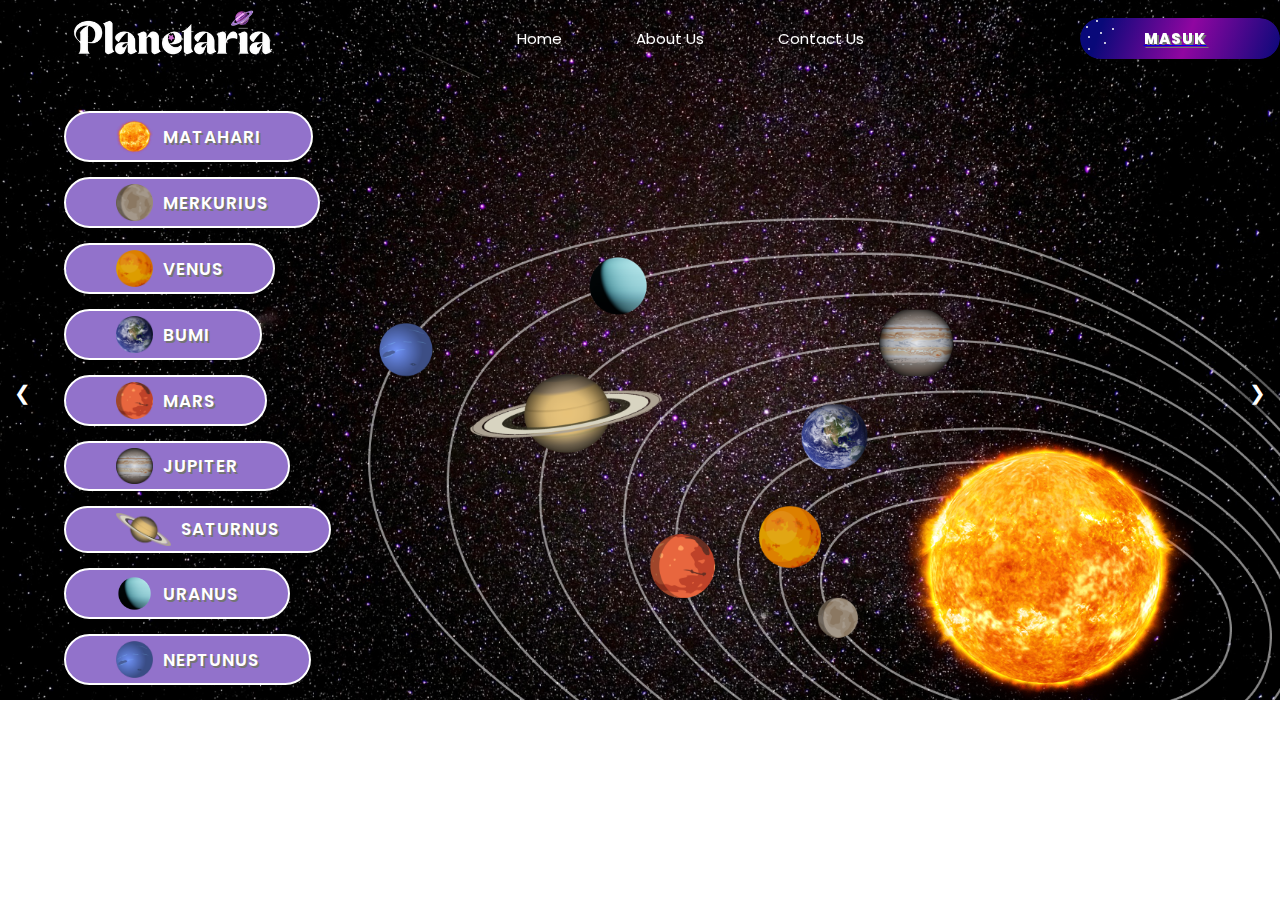
<file: index.html>
<!DOCTYPE html>
<html lang="en">
<head>
    <meta charset="UTF-8">
    <meta name="viewport" content="width=device-width, initial-scale=1.0">
    <link rel="preconnect" href="https://fonts.googleapis.com">
    <link rel="preconnect" href="https://fonts.gstatic.com" crossorigin>
    <link href="https://fonts.googleapis.com/css2?family=Montserrat&family=Poppins:wght@600&display=swap" rel="stylesheet">
    <link rel="stylesheet" href="style.css">
    <link rel="stylesheet" href="https://unicons.iconscout.com/release/v4.0.8/css/line.css">
    <title>Planetaria | Project</title>
</head>
<body>

  <header>
    <div class="container">
      <nav>
          <img src="images/logo1.png" alt="logo" class="logo">
          <ul>
              <li><a href="#home">Home</a></li>
              <li><a href="#about">About Us</a></li>
              <li><a href="#work">Contact Us</a></li>
          </ul>
          <a href="#"><div id="form-open" class="pulsa">
              <button id="cta" class="cta">
                Masuk<div class="star a"></div>
              <div class="star b"></div>
              <div class="star c"></div>
              <div class="star d"></div>
              <div class="star e"></div>
              <div class="star f"></div>
              <div class="star g"></div>
              <svg version="1.1" viewBox="0 0 1024 1024" width="24px" class="rocket"><path fill="#3A7EB9" d="M662.72 462.784l136.448 169.408v173.248l-136.448-48.32zM342.72 457.344L206.272 626.816v173.248l136.448-48.384z"></path><path fill="#D48171" d="M570.688 418.688l-142.848 1.152a266.496 266.496 0 0 1-20.288-0.576l3.712 448.64c0.256 28.928 94.272 130.048 94.272 130.048s93.888-102.656 93.632-131.584l-3.712-448.96a344.64 344.64 0 0 1-24.768 1.28z"></path><path fill="#E9DF92" d="M531.456 599.296l-63.04 0.576c-3.008 0-5.952-0.064-8.96-0.384l2.176 257.792c0.128 16.64 41.728 74.816 41.728 74.816s41.344-58.944 41.28-75.52l-2.176-257.92c-3.648 0.384-7.296 0.64-11.008 0.64z"></path><path fill="#B5D5EB" d="M554.304 93.568a324.352 324.352 0 0 0-110.592 1.728L342.72 240.768v584.512c13.824-0.96 27.968-1.536 42.368-1.536h245.248c11.84 0 23.36 0.384 34.816 1.024V253.312L554.304 93.568z"></path><path fill="#3A7EB9" d="M541.44 94.144L500.416 35.008l-45.696 59.136v29.504h89.024v-29.504zM459.456 288.64h88.96v88.896h-88.96zM459.456 467.456h88.96v88.96h-88.96zM459.456 634.176h88.96v88.896h-88.96zM364.928 788.736h277.76v44.352h-277.76z"></path></svg>
              </button>
            </div></a>
      </nav>
  </div>
</header>

<div class="slider">
    <div class="slide active" style="background-image: url(images/page1.png)">
      <div class="caption-1">
        <div id="#home">

          <div class="form-container">
            <img class="form-close" src="images/close.png">
            <!-- login from -->
            <div class="form login-form">
              <form action="#">
                <h2>Log In</h2>
                <div class="input-box">
                  <input type="email" placeholder="Enter your email" required>
                  <img class="email" src="images/mail.png">
                </div>
                <div class="input-box">
                  <input type="password" placeholder="Enter your password" id="password" required>
                  <img class="password" src="images/lock.png">
                  <img class="pw-hide" src="images/visibility_off.png" id="visibility_off">
                </div>

                <div class="option-field">
                  <span class="checkbox">
                    <input type="checkbox" id="check">
                    <label for="check">Remember Me</label>
                  </span>
                  <a href="#" class="forgot-pw">Forgot Password?</a>
                </div>

                <button class="btn-login">Login Now</button>

                <div class="login-signup">Don't have an account? <a href="#" id="signup">Sign Up</a></div>
              </form>
            </div>

            <!-- Signup form -->
            <div class="form signup-form">
              <form action="#">
                <h2>Sign Up</h2>
                <div class="input-box">
                  <input type="email" placeholder="Enter your email" required>
                  <img class="email" src="images/mail.png">
                </div>
                <div class="input-box">
                  <input type="password" placeholder="Create password" id="password" required>
                  <img class="password" src="images/lock.png">
                  <img class="pw-hide" src="images/visibility_off.png" id="visibility_off">
                </div>
                <div class="input-box">
                  <input type="password" placeholder="Confirm password" id="password" required>
                  <img class="password" src="images/lock.png">
                  <img class="pw-hide" src="images/visibility_off.png" id="visibility_off">
                </div>

                <button class="btn-login">Sign Up Now</button>

                <div class="login-signup">Already have an account? <a href="#" id="login">Log In</a></div>
              </form>
            </div>
          </div>

          <table class="buttons">
              <tr>
                <a style="text-decoration: none;" href="#sun">
                  <div class="btn-1">
                      <button>
                          <img class="gambar-btn" src="images/Sun.png" alt="matahari">
                          <span class="eng">Sun</span>
                          <span class="in">Matahari</span>
                      </button>
                  </div>
                </a>

                  <div class="btn-2">
                      <button>
                          <img class="gambar-btn" src="images/Mercury.png" alt="merkurius">
                          <span class="eng">Mercury</span>
                          <span class="in">Merkurius</span>
                      </button>
                  </div>

                  <div class="btn-1">
                      <button>
                          <img class="gambar-btn" src="images/Venus.png" alt="venus">
                          <span class="eng">Venus</span>
                          <span class="in">Venus</span>
                      </button>
                  </div>

                  <div class="btn-2">
                      <button>
                          <img class="gambar-btn" src="images/Earth.png" alt="bumi">
                          <span class="eng">Earth</span>
                          <span class="in">Bumi</span>
                      </button>
                  </div>

                  <div class="btn-1">
                      <button>
                          <img class="gambar-btn" src="images/Mars.png" alt="mars">
                          <span class="eng">Mars</span>
                          <span class="in">Mars</span>
                      </button>
                  </div>

                  <div class="btn-2">
                      <button>
                          <img class="gambar-btn" src="images/Jupiter.png" alt="jupiter">
                          <span class="eng">Jupiter</span>
                          <span class="in">Jupiter</span>
                      </button>
                  </div>

                  <div class="btn-1">
                      <button>
                          <img class="gambar-btn7" src="images/Saturnus.png" alt="saturnus">
                          <span class="eng">Saturn</span>
                          <span class="in">Saturnus</span>
                      </button>
                  </div>

                  <div class="btn-2">
                      <button>
                          <img class="gambar-btn" src="images/Uranus.png" alt="uranus">
                          <span class="eng">Uranus</span>
                          <span class="in">Uranus</span>
                      </button>
                  </div>

                  <div class="btn-1">
                      <button>
                          <img class="gambar-btn" src="images/neptune.png" alt="neptunus">
                          <span class="eng">Neptune</span>
                          <span class="in">Neptunus</span>
                      </button>
                  </div>
              </tr>
          </table>
        </div>
      </div>
    </div>

      <div id="sun" class="slide" style="background-image: url(images/bgStarrySky.jpg)">
        <div class="caption-2">
          <div class="row">
            <div class="content-left">
              <img src="images/Sun.png" alt="matahari">
            </div>
            <div class="content-right">
              <h1>Sun <span>Matahari</span></h1>
              <p align="justify">Matahari itu bintang yang paling deket sama kita di tata surya. Dia super gede, ukurannya sekitar 109 kali lebih besar dari Bumi! Matahari punya energi yang luar biasa, dia ngeluarin cahaya dan panas yang bikin kita bisa hidup di Bumi.</p>
            </div>
          </div>
        </div>
      </div>

    <div class="slide" style="background-image: url(images/bgStarrySky.jpg)">
      <div class="caption-2">
        <div class="row">
          <div class="content-left">
            <img src="images/Mercury.png" alt="merkurius">
          </div>
          <div class="content-right">
            <h1>Mercury <span>Merkurius</span></h1>
            <p align="justify">Merkurius adalah planet paling kecil di tata surya kita, seukuran hampir dua kali lipat bulan kita, Bumi. Meskipun terdekat dengan matahari, Merkurius bukanlah yang paling panas di antara semua planet. Planet yang lebih panas adalah Venus.</p>
          </div>
        </div>
      </div>
    </div>

    <div class="slide" style="background-image: url(images/bgStarrySky.jpg)">
      <div class="caption-2">
        <div class="row">
          <div class="content-left">
            <img src="images/Venus.png" alt="venus">
          </div>
          <div class="content-right">
            <h1>Venus <br><span>Venus</span></h1>
            <p align="justify">Venus adalah planet yang sangat panas meskipun tidak paling dekat dengan Matahari. Venus bisa jadi sangat cerah di langit malam karena pantulan cahaya dari Matahari. Selain itu, hari di Venus lebih lama dari tahunnya karena planet ini berputar sangat lambat. Orang-orang dulu sering menyebut Venus sebagai "Bintang Fajar" atau "Senja".</p>
          </div>
        </div>
      </div>
    </div>

    <div class="slide" style="background-image: url(images/bgStarrySky.jpg)">
      <div class="caption-2">
        <div class="row">
          <div class="content-left">
            <img src="images/Earth.png" alt="bumi">
          </div>
          <div class="content-right">
            <h1>Earth <br><span>Bumi</span></h1>
            <p align="justify">Bumi adalah rumah kita di ruang angkasa! Dia itu seperti sebuah bola besar yang banyak terbuat dari batu-batu. Ada banyak tempat menarik di Bumi, seperti gunung tinggi, lembah dalam, dan dataran luas. Tapi, yang membuat Bumi benar-benar spesial adalah airnya. 70% dari permukaannya tertutupi oleh air! Tahu nggak? Bumi adalah satu-satunya planet di tata surya kita yang punya banyak lautan dan sungai.</p>
          </div>
        </div>
      </div>
    </div>

    <div class="slide" style="background-image: url(images/bgStarrySky.jpg)">
      <div class="caption-2">
        <div class="row">
          <div class="content-left">
            <img src="images/Mars.png" alt="mars">
          </div>
          <div class="content-right">
            <h1>Mars <br><span>Mars</span></h1>
            <p align="justify">Mars itu seperti gurun dingin di luar angkasa. Ukurannya sekitar setengah dari Bumi. Mars disebut juga Planet Merah karena tanahnya yang berisi besi berkarat. Tahukah kamu, di Mars ada musim seperti di Bumi! Ada gunung berapi, lembah, dan cuaca juga. Udara di sana sangat tipis, terdiri dari gas-gas seperti karbon dioksida, nitrogen, dan argon.
              </p>
          </div>
        </div>
      </div>
    </div>

    <div class="slide" style="background-image: url(images/bgStarrySky.jpg)">
      <div class="caption-2">
        <div class="row">
          <div class="content-left">
            <img src="images/Jupiter.png" alt="jupiter">
          </div>
          <div class="content-right">
            <h1>Jupiter <span>Jupiter</span></h1>
            <p align="justify">Jupiter itu seperti raksasa gas di tata surya kita. Gede banget! Meskipun besar, dia sebenarnya bukan bintang karena dia nggak bisa menyala sendiri. Nah, yang uniknya, Jupiter nggak punya permukaan yang keras kayak Bumi, tapi mungkin punya inti kecil di dalamnya. Trus, dia juga punya cincin tapi sayangnya cincinnya nggak keliatan dengan jelas kaya cincin planet lain. Oh ya, satu lagi, Jupiter itu segede 1.300 kali ukuran Bumi!</p>
          </div>
        </div>
      </div>
    </div>

    <div class="slide" style="background-image: url(images/bgStarrySky.jpg)">
      <div class="caption-2">
        <div class="row">
          <div class="content-left">
            <img src="images/Saturnus.png" alt="saturnus">
          </div>
          <div class="content-right">
            <h1>Saturn <span>Saturnus</span></h1>
            <p align="justify">Saturnus itu seperti planet yang pakai topi paling keren di tata surya kita! Jadi, Saturnus ini punya cincin, bukan cuma dia yang punya cincin, tapi cincin Saturnus yang paling cantik. Cincinnya itu terbuat dari potongan-potongan es dan batu kecil yang berputar-putar mengelilingi Saturnus. Saturnus ini juga kebanyakan terbuat dari gas hydrogen dan helium, mirip seperti Jupiter.</p>
          </div>
        </div>
      </div>
    </div>

    <div class="slide" style="background-image: url(images/bgStarrySky.jpg)">
      <div class="caption-2">
        <div class="row">
          <div class="content-left">
            <img src="images/Uranus.png" alt="uranus">
          </div>
          <div class="content-right">
            <h1>Uranus <span>Uranus</span></h1>
            <p align="justify">Uranus juga punya cincin-cincin yang sangat menarik! Ada cincin bagian dalam yang sempit dan gelap, sedangkan yang bagian luar lebih terang dan lebih gampang dilihat. Yang uniknya, Uranus berputar ke arah yang berlawanan dengan kebanyakan planet lain, dan yang lebih spesial lagi, planet ini berputar pada sisinya seperti bola yang berguling! Seperti Venus, Uranus juga punya gerakan yang unik dibanding planet lainnya.</p>
          </div>
        </div>
      </div>
    </div>

    <div class="slide" style="background-image: url(images/bgStarrySky.jpg)">
      <div class="caption-2">
        <div class="row">
          <div class="content-left">
            <img src="images/neptune.png" alt="neptunus">
          </div>
          <div class="content-right">
            <h1>Neptune <span>Neptunus</span></h1>
            <p align="justify">Neptunus adalah planet terakhir di tata surya kita. Dia jauh banget dari matahari, lebih dari 30 kali lebih jauh daripada Bumi dari matahari. Neptunus itu kayak temannya, Uranus. Di dalamnya, ada kabut tebal yang terbuat dari air, amonia, dan metana di atas benda keras di tengahnya seukuran Bumi. Udara di Neptunus terdiri dari hidrogen, helium, dan metana. Metana ini yang bikin Neptunus jadi warna biru, sama kayak Uranus.</p>
          </div>
        </div>
      </div>
    </div>

    <div class="controls">
      <span class="prev">❮</span>
      <span class="next">❯</span>
    </div>
  </div>  

    <script src="script.js"></script>
</body>
</html>
</file>
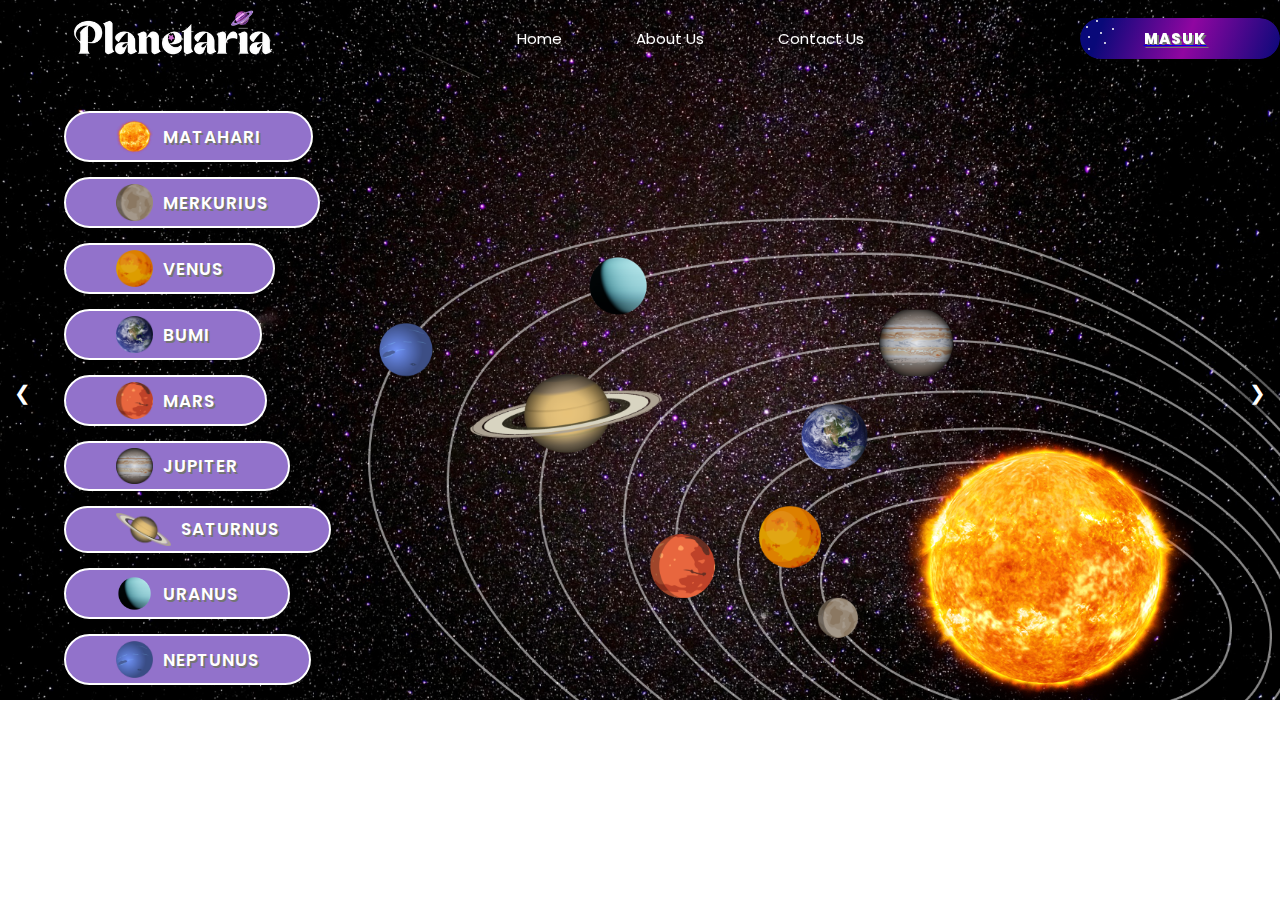
<file: main.html>
<!DOCTYPE html>
<html lang="en">
<head>
    <meta charset="UTF-8">
    <meta name="viewport" content="width=device-width, initial-scale=1.0">
    <link rel="preconnect" href="https://fonts.googleapis.com">
    <link rel="preconnect" href="https://fonts.gstatic.com" crossorigin>
    <link href="https://fonts.googleapis.com/css2?family=Montserrat&family=Poppins:wght@600&display=swap" rel="stylesheet">
    <link rel="stylesheet" href="style.css">
    <title>Planetaria | Project</title>
</head>
<body>

  <header>
    <div class="container">
      <nav>
          <img src="images/logo1.png" alt="logo" class="logo">
          <ul>
              <li><a href="#home">Home</a></li>
              <li><a href="#about">About Us</a></li>
              <li><a href="#work">Contact Us</a></li>
          </ul>
          <a href="#"><div id="pulsa" class="pulsa">
              <button id="cta" class="cta">
                Masuk<div class="star a"></div>
              <div class="star b"></div>
              <div class="star c"></div>
              <div class="star d"></div>
              <div class="star e"></div>
              <div class="star f"></div>
              <div class="star g"></div>
              <svg version="1.1" viewBox="0 0 1024 1024" width="24px" class="rocket"><path fill="#3A7EB9" d="M662.72 462.784l136.448 169.408v173.248l-136.448-48.32zM342.72 457.344L206.272 626.816v173.248l136.448-48.384z"></path><path fill="#D48171" d="M570.688 418.688l-142.848 1.152a266.496 266.496 0 0 1-20.288-0.576l3.712 448.64c0.256 28.928 94.272 130.048 94.272 130.048s93.888-102.656 93.632-131.584l-3.712-448.96a344.64 344.64 0 0 1-24.768 1.28z"></path><path fill="#E9DF92" d="M531.456 599.296l-63.04 0.576c-3.008 0-5.952-0.064-8.96-0.384l2.176 257.792c0.128 16.64 41.728 74.816 41.728 74.816s41.344-58.944 41.28-75.52l-2.176-257.92c-3.648 0.384-7.296 0.64-11.008 0.64z"></path><path fill="#B5D5EB" d="M554.304 93.568a324.352 324.352 0 0 0-110.592 1.728L342.72 240.768v584.512c13.824-0.96 27.968-1.536 42.368-1.536h245.248c11.84 0 23.36 0.384 34.816 1.024V253.312L554.304 93.568z"></path><path fill="#3A7EB9" d="M541.44 94.144L500.416 35.008l-45.696 59.136v29.504h89.024v-29.504zM459.456 288.64h88.96v88.896h-88.96zM459.456 467.456h88.96v88.96h-88.96zM459.456 634.176h88.96v88.896h-88.96zM364.928 788.736h277.76v44.352h-277.76z"></path></svg>
              </button>
            </div></a>
      </nav>
  </div>
</header>

<div class="slider">
    <div class="slide active" style="background-image: url(images/page1.png)">
      <div class="caption-1">
        <div id="#home">
          <table class="buttons">
              <tr>
                  <div class="btn-1"><a style="text-decoration: none;" href="#sun">
                      <button>
                          <img class="gambar-btn" src="images/Sun.png" alt="matahari">
                          <span class="eng">Sun</span>
                          <span class="in">Matahari</span>
                      </button></a>
                  </div>

                  <div class="btn-2">
                      <button>
                          <img class="gambar-btn" src="images/Mercury.png" alt="merkurius">
                          <span class="eng">Mercury</span>
                          <span class="in">Merkurius</span>
                      </button>
                  </div>

                  <div class="btn-1">
                      <button>
                          <img class="gambar-btn" src="images/Venus.png" alt="venus">
                          <span class="eng">Venus</span>
                          <span class="in">Venus</span>
                      </button>
                  </div>

                  <div class="btn-2">
                      <button>
                          <img class="gambar-btn" src="images/Earth.png" alt="bumi">
                          <span class="eng">Earth</span>
                          <span class="in">Bumi</span>
                      </button>
                  </div>

                  <div class="btn-1">
                      <button>
                          <img class="gambar-btn" src="images/Mars.png" alt="mars">
                          <span class="eng">Mars</span>
                          <span class="in">Mars</span>
                      </button>
                  </div>

                  <div class="btn-2">
                      <button>
                          <img class="gambar-btn" src="images/Jupiter.png" alt="jupiter">
                          <span class="eng">Jupiter</span>
                          <span class="in">Jupiter</span>
                      </button>
                  </div>

                  <div class="btn-1">
                      <button>
                          <img class="gambar-btn7" src="images/Saturnus.png" alt="saturnus">
                          <span class="eng">Saturn</span>
                          <span class="in">Saturnus</span>
                      </button>
                  </div>

                  <div class="btn-2">
                      <button>
                          <img class="gambar-btn" src="images/Uranus.png" alt="uranus">
                          <span class="eng">Uranus</span>
                          <span class="in">Uranus</span>
                      </button>
                  </div>

                  <div class="btn-1">
                      <button>
                          <img class="gambar-btn" src="images/neptune.png" alt="neptunus">
                          <span class="eng">Neptune</span>
                          <span class="in">Neptunus</span>
                      </button>
                  </div>
              </tr>
          </table>
        </div>
      </div>
    </div>

    <div id="sun">
    <div class="slide" style="background-image: url(images/bgStarrySky.jpg)">
      <div class="caption-2">
        <div class="row">
          <div class="content-left">
            <img src="images/Sun.png" alt="matahari">
          </div>
          <div class="content-right">
            <h1>Sun <span>Matahari</span></h1>
            <p align="justify">Lorem ipsum dolor sit amet consectetur adipisicing elit. Necessitatibus minima amet vero maxime reprehenderit expedita et quisquam optio veniam eum quae laudantium rerum adipisci, velit provident hic. Accusamus reprehenderit inventore repellat quae hic nostrum nobis?</p>
          </div>
        </div>
      </div>
    </div>
  </div>

    <div class="slide" style="background-image: url(images/bgStarrySky.jpg)">
      <div class="caption-2">
        <div class="row">
          <div class="content-left">
            <img src="images/Mercury.png" alt="merkurius">
          </div>
          <div class="content-right">
            <h1>Mercury <span>Merkurius</span></h1>
            <p align="justify">Lorem ipsum dolor sit amet consectetur adipisicing elit. Necessitatibus minima amet vero maxime reprehenderit expedita et quisquam optio veniam eum quae laudantium rerum adipisci, velit provident hic. Accusamus reprehenderit inventore repellat quae hic nostrum nobis?</p>
          </div>
        </div>
      </div>
    </div>

    <div class="slide" style="background-image: url(images/bgStarrySky.jpg)">
      <div class="caption-2">
        <div class="row">
          <div class="content-left">
            <img src="images/Venus.png" alt="venus">
          </div>
          <div class="content-right">
            <h1>Venus <span>Venus</span></h1>
            <p align="justify">Lorem ipsum dolor sit amet consectetur adipisicing elit. Necessitatibus minima amet vero maxime reprehenderit expedita et quisquam optio veniam eum quae laudantium rerum adipisci, velit provident hic. Accusamus reprehenderit inventore repellat quae hic nostrum nobis?</p>
          </div>
        </div>
      </div>
    </div>

    <div class="slide" style="background-image: url(images/bgStarrySky.jpg)">
      <div class="caption-2">
        <div class="row">
          <div class="content-left">
            <img src="images/Earth.png" alt="bumi">
          </div>
          <div class="content-right">
            <h1>Earth <span>Bumi</span></h1>
            <p align="justify">Lorem ipsum dolor sit amet consectetur adipisicing elit. Necessitatibus minima amet vero maxime reprehenderit expedita et quisquam optio veniam eum quae laudantium rerum adipisci, velit provident hic. Accusamus reprehenderit inventore repellat quae hic nostrum nobis?</p>
          </div>
        </div>
      </div>
    </div>

    <div class="slide" style="background-image: url(images/bgStarrySky.jpg)">
      <div class="caption-2">
        <div class="row">
          <div class="content-left">
            <img src="images/Mars.png" alt="mars">
          </div>
          <div class="content-right">
            <h1>Mars <span>Mars</span></h1>
            <p align="justify">Lorem ipsum dolor sit amet consectetur adipisicing elit. Necessitatibus minima amet vero maxime reprehenderit expedita et quisquam optio veniam eum quae laudantium rerum adipisci, velit provident hic. Accusamus reprehenderit inventore repellat quae hic nostrum nobis?</p>
          </div>
        </div>
      </div>
    </div>

    <div class="slide" style="background-image: url(images/bgStarrySky.jpg)">
      <div class="caption-2">
        <div class="row">
          <div class="content-left">
            <img src="images/Jupiter.png" alt="jupiter">
          </div>
          <div class="content-right">
            <h1>Jupiter <span>Jupiter</span></h1>
            <p align="justify">Lorem ipsum dolor sit amet consectetur adipisicing elit. Necessitatibus minima amet vero maxime reprehenderit expedita et quisquam optio veniam eum quae laudantium rerum adipisci, velit provident hic. Accusamus reprehenderit inventore repellat quae hic nostrum nobis?</p>
          </div>
        </div>
      </div>
    </div>

    <div class="slide" style="background-image: url(images/bgStarrySky.jpg)">
      <div class="caption-2">
        <div class="row">
          <div class="content-left">
            <img src="images/Saturnus.png" alt="saturnus">
          </div>
          <div class="content-right">
            <h1>Saturn <span>Saturnus</span></h1>
            <p align="justify">Lorem ipsum dolor sit amet consectetur adipisicing elit. Necessitatibus minima amet vero maxime reprehenderit expedita et quisquam optio veniam eum quae laudantium rerum adipisci, velit provident hic. Accusamus reprehenderit inventore repellat quae hic nostrum nobis?</p>
          </div>
        </div>
      </div>
    </div>

    <div class="slide" style="background-image: url(images/bgStarrySky.jpg)">
      <div class="caption-2">
        <div class="row">
          <div class="content-left">
            <img src="images/Uranus.png" alt="uranus">
          </div>
          <div class="content-right">
            <h1>Uranus <span>Uranus</span></h1>
            <p align="justify">Lorem ipsum dolor sit amet consectetur adipisicing elit. Necessitatibus minima amet vero maxime reprehenderit expedita et quisquam optio veniam eum quae laudantium rerum adipisci, velit provident hic. Accusamus reprehenderit inventore repellat quae hic nostrum nobis?</p>
          </div>
        </div>
      </div>
    </div>

    <div class="slide" style="background-image: url(images/bgStarrySky.jpg)">
      <div class="caption-2">
        <div class="row">
          <div class="content-left">
            <img src="images/neptune.png" alt="neptunus">
          </div>
          <div class="content-right">
            <h1>Neptune <span>Neptunus</span></h1>
            <p align="justify">Lorem ipsum dolor sit amet consectetur adipisicing elit. Necessitatibus minima amet vero maxime reprehenderit expedita et quisquam optio veniam eum quae laudantium rerum adipisci, velit provident hic. Accusamus reprehenderit inventore repellat quae hic nostrum nobis?</p>
          </div>
        </div>
      </div>
    </div>

    <div class="controls">
      <span class="prev">❮</span>
      <span class="next">❯</span>
    </div>
  </div>  

    <script src="script.js"></script>
</body>
</html>
</file>
<file: style.css>
/* CSS code */
* {
  margin: 0;
  padding: 0;
  box-sizing: border-box;
  font-family: 'Poppins', sans-serif;
}

header {
  background: none;
}

.logo {
  width: 300px;
  padding-left: 3.5%;
  padding-top: 0.5%;
}

nav {
  display: flex;
  align-items: center;
  justify-content: space-between;
  flex-wrap: wrap;
  position: fixed;
  top: 0;
  left: 0;
  width: 100%;
  height: 50px;
  z-index: 1;
}

nav ul li {
  display: inline-block;
  list-style: none;
  margin: 20px 35px;
  justify-content: center;
  align-items: center;
  z-index: 1;
}

nav ul li a {
  color: white;
  text-decoration: none;
  font-size: 15px;
  position: relative;
  z-index: 1;
}

nav ul li a::after {
  content: '';
  width: 0;
  height: 5px;
  position: absolute;
  left: 0;
  bottom: -6px;
  background: rgb(147, 86, 187);
  border-radius: 5px;
  transition: 0.5s;
}

nav ul li a:hover::after {
  width: 100%;
}

.pulsa {
  animation: pulsa 1.4s infinite;
  min-width: 200px;
  width: fit-content;
  border-radius: 9999px;
  overflow: hidden;
  cursor: pointer;
}

.cta {
  width: 100%;
  height: 100%;
  border: none;
  outline: none;
  background-color: none;
  border-radius: 9999px;
  padding: 9px 10px;
  color: white;
  font-size: 15px;
  background: linear-gradient(109.6deg, #090979 11.2%, #9006A1 53.7%, #090979 100.2%);
  letter-spacing: 0.08em;
  font-weight: 800;
  position: relative;
}

.cta:active {
  animation: pulsa-active .4s infinite;
}

.star {
  width: 2px;
  height: 2px;
  background-color: white;
  border-radius: 50%;
  position: absolute;
  animation: pulsa-stella 1.8s infinite;
  transition: all .8s ease-in-out;
}

.star.a {
  top: 8px;
  left: 6px;
}

.star.b {
  top: 2px;
  left: 16px;
}

.star.c {
  top: 18px;
  left: 8px;
}

.star.d {
  top: 14px;
  left: 20px;
}

.star.e {
  top: 30px;
  left: 8px;
}

.star.f {
  top: 24px;
  left: 24px;
}

.star.g {
  top: 10px;
  left: 32px;
}

.pulsa:hover .star.a {
  transform: translate3d(0px, 8px, 0);
}

.pulsa:hover .star.b {
  transform: translate3d(-4px, 6px, 0);
}

.pulsa:hover .star.c {
  transform: translate3d(14px, -8px, 0);
}

.pulsa:hover .star.d {
  transform: translate3d(16px, -2px, 0);
}

.pulsa:hover .star.e {
  transform: translate3d(58px, -20px, 0);
}

.pulsa:hover .star.f {
  transform: translate3d(34px, 2px, 0);
}

.pulsa:hover .star.g {
  transform: translate3d(10px, 16px, 0);
}

.rocket {
  position: absolute;
  top: 8px;
  right: 16px;
  z-index: -1;
  transform: rotate(180deg);
  transition: all .3s ease-in-out;
}

.pulsa:hover .rocket {
  z-index: auto;
  animation: muovi-razzo 1.8s linear;
  transform: rotate(0deg);
}

@keyframes pulsa {
  0% {
    box-shadow: 0 0 0 0 #9006A1;
  }

  100% {
    box-shadow: 0 0 0 8px #fbb32f01;
  }
}

@keyframes pulsa-stella {
  0% {
    box-shadow: 0 0 0 0 #ffffff;
  }

  100% {
    box-shadow: 0 0 0 4px #fbb32f01;
  }
}

@keyframes muovi-razzo {
  from {
    transform: rotate(180deg);
  }

  25% {
    transform: translate3d(40px, 32px, 0);
  }

  50% {
    transform: translate3d(32px, -60px, 0);
  }

  75% {
    transform: translate3d(0px, -60px, 0) rotate(0);
  }

  to {
    transform: rotate(0deg);
  }
}

@keyframes pulsa-active {
  0% {
    box-shadow: 0 0 0 0 #9006A1;
  }

  100% {
    box-shadow: 0 0 0 16px #fbb32f01;
  }
}

.form-container {
  position: absolute;
  max-width: 320px;
  width: 100%;
  top: 50%;
  left: 50%;
  transform: translate(-50%, -50%) scale(1.2);
  z-index: 101;
  background: #ffffff;
  padding: 25px;
  border-radius: 12px;
  box-shadow: rgba(0, 0, 0, 0.1);
  opacity: 0;
  pointer-events: none;
  transition: all 0.4s ease-out;
}

.active::before {
  content: "";
  position: absolute;
  height: 100%;
  width: 100%;
  background-color: rgba(0, 0, 0, 0.6);
  z-index: 100;
  opacity: 0;
  pointer-events: none;
  transition: all 0.5s ease-out;
}

.active.show::before {
  opacity: 1;
  pointer-events: auto;
}

.active.show .form-container {
  opacity: 1;
  pointer-events: auto;
  transform: translate(-50%, -50%) scale(1);
}

form h2 {
  color: #792085;
  text-align: center;
}

.form-container.active .signup-form {
  display: block;
}

.form-container.active .login-form {
  display: none;
}

.form-close {
  position: absolute;
  top: 10px;
  right: 20px;
  color: #0b0217;
  font-size: 22px;
  opacity: 0.7;
  cursor: pointer;
}

.input-box {
  position: relative;
  margin-top: 30px;
  width: 100%;
  height: 40px;
}

.input-box input {
  height: 100%;
  width: 100%;
  border: none;
  outline: none;
  padding: 0 30px;
  color: #333;
  transition: all 0.2s ease;
  border-bottom: 1.5px solid #aaaaaa;
}

.input-box input:focus {
  border-color: #792085;
}

.input-box img {
  position: absolute;
  top: 50%;
  transform: translateY(-50%);
  font-size: 10px;
}

.pw-hide {
  cursor: pointer;
}

.input-box img.email,
.input-box img.password {
  left: 0;
}


.input-box input:focus ~ img.email,
.input-box input:focus ~ img.password {
  color: #792085;
}
.input-box img.pw-hide {
  right: 0;
}

.option-field {
  margin-top: 14px;
  display: flex;
  align-items: center;
  justify-content: space-between;
}

.form-container a {
  color: #792085;
  font-size: 12px;
  text-decoration: none;
}

.form-container a:hover {
  text-decoration: underline;
}

.checkbox {
  display: flex;
  column-gap: 8px;
  white-space: nowrap;
  font-size: 12px;
}

.checkbox input {
  accent-color: #792085;
}

.checkbox label {
  cursor: pointer;
  color: gray;
  font-size: 12px;
  user-select: none;
}

.form-container .btn-login {
  background: #792085;
  margin-top: 30px;
  width: 100%;
  padding: 10px 0;
  border-radius: 10px;
}

.login-signup {
  font-size: 12px;
  text-align: center;
  margin-top: 15px;
  color: gray;
}

.signup-form {
  display: none;
}

button {
  display: flex;
  align-items: center;
  justify-content: center;
  gap: 10px;
  padding: 5px 50px;
  color: white;
  text-shadow: 2px 2px rgb(116, 116, 116);
  text-transform: uppercase;
  border: solid 2px white;
  letter-spacing: 1px;
  font-weight: 600;
  font-size: 17px;
  background-color: hsl(262, 46%, 62%);
  border-radius: 50px;
  position: relative;
  overflow: hidden;
  transition: all .5s ease;
  cursor: pointer;
}

button:active {
  transform: scale(.9);
  transition: all 100ms ease;
}

button .gambar-btn {
  width: 37px;
  transition: all .5s ease;
  z-index: 1;
}

button .gambar-btn7 {
  width: 55px;
  transition: all .5s ease;
  z-index: 1;
}

button:hover .gambar-btn {
  transform: scale(3) translate(50%);
}

button:hover .gambar-btn7 {
  transform: scale(3) translate(50%);
}

.btn-1 {
  padding: 15px 5%;
}

.btn-2 {
  padding: 0px 5%;
}

.eng {
  position: absolute;
  left: 0;
  transform: translateX(-100%);
  transition: all .5s ease;
  z-index: 2;
}

button:hover .eng {
  transform: translateX(10px);
  transition-delay: 300ms;
}

.in {
  transition: all .5s ease;
  transition-delay: 300ms;
}

button:hover .in {
  transform: translateX(200%);
  transition-delay: 300ms;
}

.slider {
  width: 100%;
  height: 700px;
  margin: 0px auto;
  position: relative;
  overflow: hidden;
  z-index: 0;
}

.slide {
  width: 100%;
  height: 100%;
  background-size: cover;
  background-position: center;
  position: absolute;
  opacity: 0;
  transition: opacity 0.5s ease-in-out;
}

.slide.active {
  opacity: 1;
  background-size: cover;
}

.background-image {
  width: 100%;
  background-size: cover;
  background-position: center;
}

.caption-1 {
  width: 100%;
  color: white;
  position: absolute;
  bottom: 0;
  left: 0;
}

.controls {
  width: 100%;
  height: 50px;
  display: flex;
  justify-content: center;
  /* align-items: center; */
  position: absolute;
  bottom: 0;
  /* left: 0; */
  margin-bottom: 22%;
}

.prev {
  margin-right: 93%;
}

.controls span {
  width: 50px;
  height: 50px;
  border-radius: 50%;
  background-color: rgba(0, 0, 0, 0.3);
  color: white;
  font-size: 20px;
  line-height: 50px;
  text-align: center;
  cursor: pointer;
}

.controls span:hover {
  background-color: rgba(0, 0, 0, 0.8);
}

/* page2 */
.row {
  display: flex;
  justify-content: space-between;
  width: 100%;
}

.content-left {
  width: 50%;
  padding: 10px;
  margin-top: 8%;
  
}

.content-right {
  width: 50%;
  height: 50%;
  padding: 50px;
  margin-top: 13%;
  margin-right: 7%;
  color: #ffffff;
  background-color: rgba(141, 44, 197, 0.3);
  border: 3px solid #FFFFFF;
  border-radius: 15%;
}

.content-left img {
  width: 80%;
  margin-left: 8%;
}

.content-right h1 {
  font-size: 4em;
  font-weight: 900;
  text-transform: uppercase;
  letter-spacing: 15px;
  line-height: 75px;
  margin-bottom: 40px;
}

.content-right h1 span {
  font-size: 1.2em;
  font-weight: 600;
}
</file>
